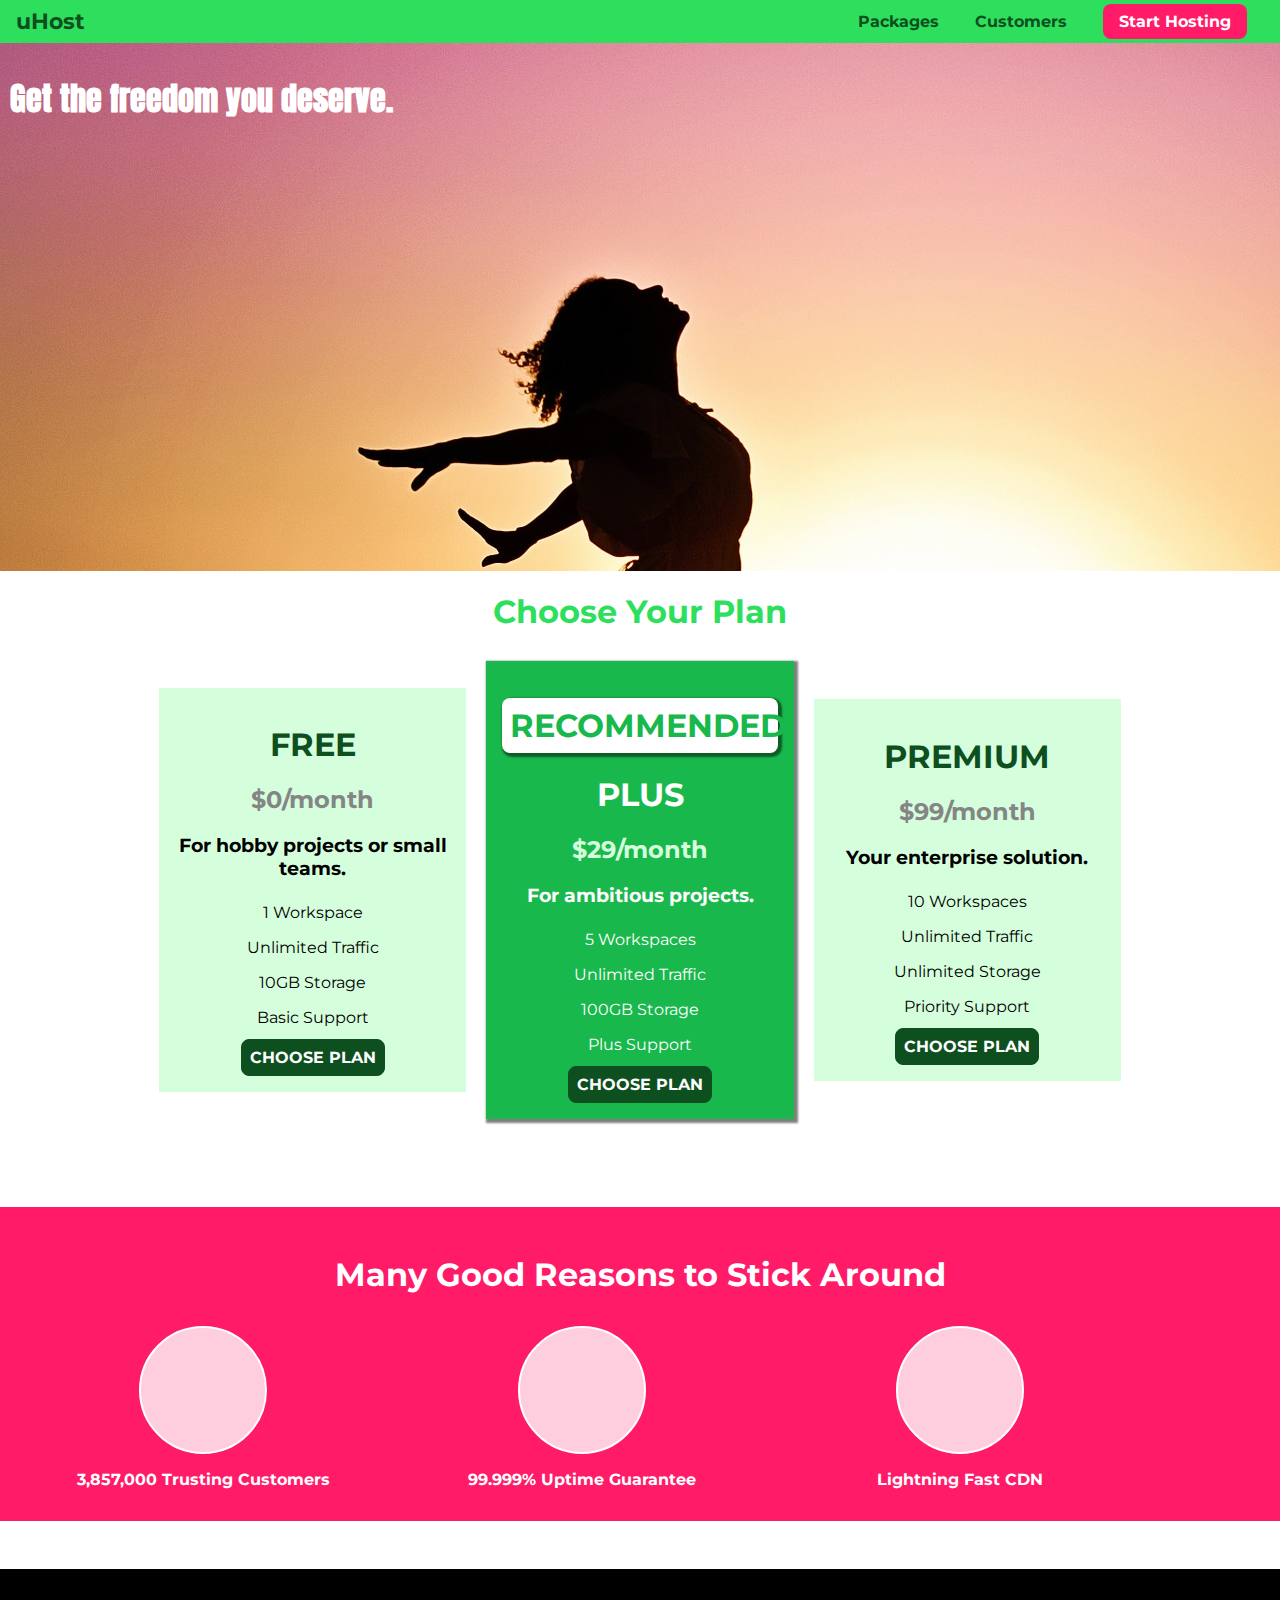
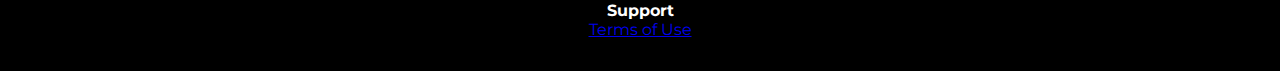
<file: index.html>
<!DOCTYPE html>
<html lang="en">

<head>
    <meta charset="UTF-8">
    <meta http-equiv="X-UA-Compatible" content="ie=edge">
    <title>uHost</title>
    <link rel="shortcut icon" href="favicon.png">
    <link href="https://fonts.googleapis.com/css?family=Anton" rel="stylesheet">
    <link href="https://fonts.googleapis.com/css?family=Montserrat:400,700" rel="stylesheet">
    <link rel="stylesheet" href="shared.css">
    <link rel="stylesheet" href="main.css">
</head>

<body>
    <header class="main-header">
        <div>
            <a href="index.html" class="main-header__brand">
                uHost
            </a>
        </div>
        <nav class="main-nav">
            <ul class="main-nav__items">
                <li class="main-nav__item">
                    <a href="packages/index.html">Packages</a>
                </li>
                <li class="main-nav__item">
                    <a href="customers/index.html">Customers</a>
                </li>
                <li class="main-nav__item main-nav__item--cta">
                    <a href="start-hosting/index.html">Start Hosting</a>
                </li>
            </ul>
        </nav>
    </header>
    <main>
        <section id="product-overview">
            <h1>Get the freedom you deserve.</h1>
        </section>
        <section id="plans">
            <h1 class="section-title">Choose Your Plan</h1>
            <div class="plan__list">
                <article class="plan">
                    <h1 class="plan__title">FREE</h1>
                    <h2 class="plan__price">$0/month</h2>
                    <h3 class="plan__description">For hobby projects or small teams.</h3>
                    <ul class="plan__features">
                        <li class="plan__feature">1 Workspace</li>
                        <li class="plan__feature">Unlimited Traffic</li>
                        <li class="plan__feature">10GB Storage</li>
                        <li class="plan__feature">Basic Support</li>
                    </ul>
                    <div>
                        <button class="button">CHOOSE PLAN</button>
                    </div>
                </article>
                <article class="plan plan--highlighted">
                    <h1 class="plan__annotation">RECOMMENDED</h1>
                    <h1 class="plan__title">PLUS</h1>
                    <h2 class="plan__price">$29/month</h2>
                    <h3 class="plan__description">For ambitious projects.</h3>
                    <ul class="plan__features">
                        <li class="plan__feature">5 Workspaces</li>
                        <li class="plan__feature">Unlimited Traffic</li>
                        <li class="plan__feature">100GB Storage</li>
                        <li class="plan__feature">Plus Support</li>
                    </ul>
                    <div>
                        <button class="button">CHOOSE PLAN</button>
                    </div>
                </article>
                <article class="plan">
                    <h1 class="plan__title">PREMIUM</h1>
                    <h2 class="plan__price">$99/month</h2>
                    <h3 class="plan__description">Your enterprise solution.</h3>
                    <ul class="plan__features">
                        <li class="plan__feature">10 Workspaces</li>
                        <li class="plan__feature">Unlimited Traffic</li>
                        <li class="plan__feature">Unlimited Storage</li>
                        <li class="plan__feature">Priority Support</li>
                    </ul>
                    <div>
                        <button class="button">CHOOSE PLAN</button>
                    </div>
                </article>
            </div>
        </section>
        <section id="key-features">
            <h1 class="section-title">Many Good Reasons to Stick Around</h1>
            <ul class="key-feature__list">
                <li class="key-feature__item">
                    <div class="key-feature__image">

                    </div>
                    <p class="key-feature__description">3,857,000 Trusting Customers</p>
                </li>
                <li class="key-feature__item">
                    <div class="key-feature__image">

                    </div>
                    <p class="key-feature__description">99.999% Uptime Guarantee</p>
                </li>
                <li class="key-feature__item">
                    <div class="key-feature__image">

                    </div>
                    <p class="key-feature__description">Lightning Fast CDN</p>
                </li>
            </ul>
        </section>
    </main>
    <footer class="main-footer">
        <nav class="main-footer__nav">
            <ul class="main-footer__links">
                <li class="main-footer__link">
                    <a href="index.html">Support</a>
                </li>
                <li class="main-footer__item">
                    <a href="packages/index.html">Terms of Use</a>
                </li>

            </ul>
        </nav>
    </footer>
</body>

</html>
</file>
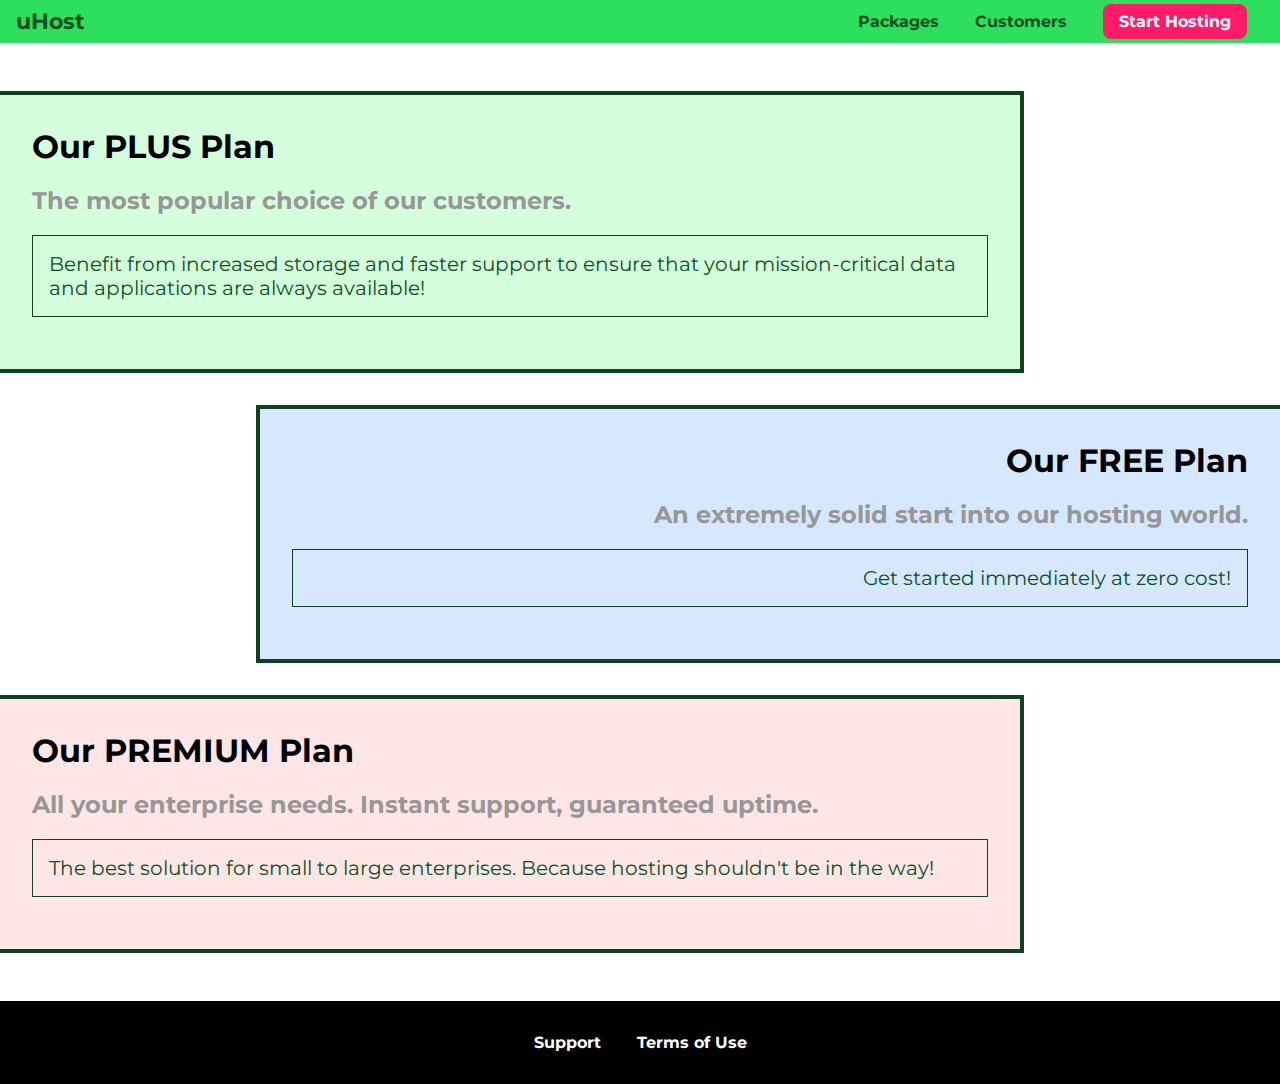
<file: packages/index.html>
<!DOCTYPE html>
<html lang="en">

<head>
    <meta charset="UTF-8">
    <meta http-equiv="X-UA-Compatible" content="ie=edge">
    <title>uHost</title>
    <link rel="shortcut icon" href="../favicon.png">
    <link href="https://fonts.googleapis.com/css?family=Montserrat:400,700" rel="stylesheet">
    <link rel="stylesheet" href="../shared.css">
    <link rel="stylesheet" href="packages.css">
</head>

<body>
    <header class="main-header">
        <div>
            <a href="../index.html" class="main-header__brand">
                uHost
            </a>
        </div>
        <nav class="main-nav">
            <ul class="main-nav__items">
                <li class="main-nav__item">
                    <a href="index.html">Packages</a>
                </li>
                <li class="main-nav__item">
                    <a href="../customers/index.html">Customers</a>
                </li>
                <li class="main-nav__item main-nav__item--cta">
                    <a href="../start-hosting/index.html">Start Hosting</a>
                </li>
            </ul>
        </nav>
    </header>
    <main>
        <section class="package" id="plus-plan">
            <a href="#">
                <h1 class="package__title">Our PLUS Plan</h1>
                <h2 class="package__subtitle">The most popular choice of our customers.</h2>
                <p class="package__description">Benefit from increased storage and faster support to ensure that your mission-critical data and applications
                    are always available!</p>
            </a>
        </section>
        <section class="package" id="free-plan">
            <a href="#">
                <h1 class="package__title">Our FREE Plan</h1>
                <h2 class="package__subtitle">An extremely solid start into our hosting world.</h2>
                <p class="package__description">Get started immediately at zero cost!</p>
            </a>
        </section>
        <div class="clearfix"></div>
        <section class="package" id="premium-plan">
            <a href="#">
                <h1 class="package__title">Our PREMIUM Plan</h1>
                <h2 class="package__subtitle">All your enterprise needs. Instant support, guaranteed uptime.</h2>
                <p class="package__description">The best solution for small to large enterprises. Because hosting shouldn't be in the way!</p>
            </a>
        </section>
        
    </main>
    <footer class="main-footer">
        <nav class="main-footer__nav">
            <ul class="main-footer__links">
                <li class="main-footer__link">
                    <a href="index.html">Support</a>
                </li>
                <li class="main-footer__link">
                    <a href="packages/index.html">Terms of Use</a>
                </li>

            </ul>
        </nav>
    </footer>
</body>

</html>
</file>
<file: shared.css>
* {
    box-sizing: border-box;
}

body {
    font-family: 'Montserrat', sans-serif;
    margin: 0;
}

.main-header {
    width: 100%;
    background: #2ddf5c;
    padding: 8px 16px;
}

.main-header > div {
    display: inline-block;
    vertical-align: middle;
}

.main-header__brand {
    color: #0e4f1f;
    text-decoration: none;
    font-weight: bold;
    font-size: 22px;
}

.main-nav {
    display: inline-block;
    text-align: right;
    width: calc(100% - 74px);
    vertical-align: middle;
}

.main-nav__items {
    margin: 0;
    padding: 0;
    list-style: none;
}

.main-nav__item {
    display: inline-block;
    margin: 0 16px;
}

.main-nav__item a {
    text-decoration: none;
    color: #0e4f1f;
    font-weight: bold;
    padding: 3px 0;
}

.main-nav__item a:hover,
.main-nav__item a:active {
    color: white;
    border-bottom: 5px solid white;
}

.main-nav__item--cta a {
    color: white;
    background: #ff1b68;
    padding: 8px 16px;
    border-radius: 8px;
}

.main-nav__item--cta a:hover,
.main-nav__item--cta a:active {
    color: #ff1b68;
    background: white;
    border: none;
}

.main-footer {
    background: black;
    padding: 32px;
    margin-top: 48px;
}

.main-footer__links {
    padding: 0;
    margin: 0;
    list-style: none;
    text-align: center;
}

.main-footer__link {
    display: inline-block;
    margin: 0 16px;
}

.main-footer__link a {
    text-decoration: none;
    color: white;
    font-weight: bold;
    padding: 3px 0;
}

.main-footer__link a:hover,
.main-footer__link a:active {
    color: #ff1b68;
    border-bottom: 5px solid #ff1b68;
}

.button {
    font: inherit;
    color: white;
    background: #0e4f1f;
    border: 1px solid #0e4f1f;
    padding: 8px;
    border-radius: 8px;
    font-weight: bold;
    cursor: pointer;
}

.button:hover,
.button:active {
    background: white;
    color: #0e4f1f;
}

.button:focus {
    outline: none;
}
</file>
<file: main.css>
#product-overview {
    background: url("freedom.jpg");
    width: 100%;
    height: 528px;
    padding: 10px;   
}

.section-title {
    color: #2ddf5c;
    text-align: center;
}

#product-overview h1 {
    color: white;
    font-family: 'Anton', sans-serif;
}

.plan {
    background: #d5ffdc;
    text-align: center;
    padding: 16px;
    margin: 8px;
    display: inline-block;
    width: 30%;
    vertical-align: middle;
}

.plan__list {
    width: 80%;
    margin: auto;
    text-align: center;
}

.plan--highlighted {
    background: #19b84c;
    color: white;
    box-shadow: 2px 2px 2px 2px rgba(0, 0, 0, 0.5);
    
}

.plan__annotation {
    background: white;
    padding: 8px;
    color: #19b84c;
    box-shadow: 2px 2px 2px 2px rgba(0, 0, 0, 0.5);
    border-radius: 8px;
}

.plan__title {
    color: #0e4f1f
}

.plan__price {
    color: #858586
}

.plan--highlighted .plan__title {
    color: white;
}

.plan--highlighted .plan__price {
    color: #d5ffdc;
}

.plan__features {
    list-style: none;
    padding: 0;
    margin: 0;
}
.plan__feature {
    margin: 8px 0;
}




.plan__features li {
    padding: 4px 0;
}

#key-features {
    background: #ff1b68;
    margin-top: 80px;
    padding: 16px;
}
#key-features .section-title {
    color: white;
    margin: 32px;
}

.key-feature__list {
    padding: 0;
    margin: 0;
    list-style: none;
}

.key-feature__item {
    display: inline-block;
    width: 30%
}

.key-feature__description {
    text-align: center;
    font-weight: bold;
    color: white;
}

.key-feature__image {
    background: #ffcede;
    width: 128px;
    height: 128px;
    border: 2px solid white;
    border-radius: 50%;
    margin: auto;
}

/* h1 {
    font-family: sans-serif;
} */
</file>
<file: packages/packages.css>
main {
    padding-top: 32px;
}

.package {
    width: 80%;
    margin: 16px 0;
    border: 4px solid #0e411f;
    border-left: none ;
}

.package a {
    text-decoration: none;
    color: inherit;
    display: block;
    padding: 32px;
}

.package:hover,
.package:active {
    box-shadow: 2px 2px 2px 2px rgba(226, 94, 94, 0.5);
    border-color: #ff1b68 !important;

}

.package__title {
    font-size: 2em;
    font-weight: bold;
    margin: 0;
}

.package__subtitle {
    color: #979797;
}

.package__description {
    padding: 16px;
    border: 1px solid #0e411f;
    font-size: 20px;
    color: #0e4f1f;
}

.clearfix {
    clear: both;
}

#plus-plan {
    background: #d5ffdc;
}

#free-plan {
    background: #d5e8ff;
    float: right;
    border-right: none;
    border-left: 4px solid #0e411f;
    text-align: right;
}

#premium-plan {
    background: #ffe6e6;
}
</file>
